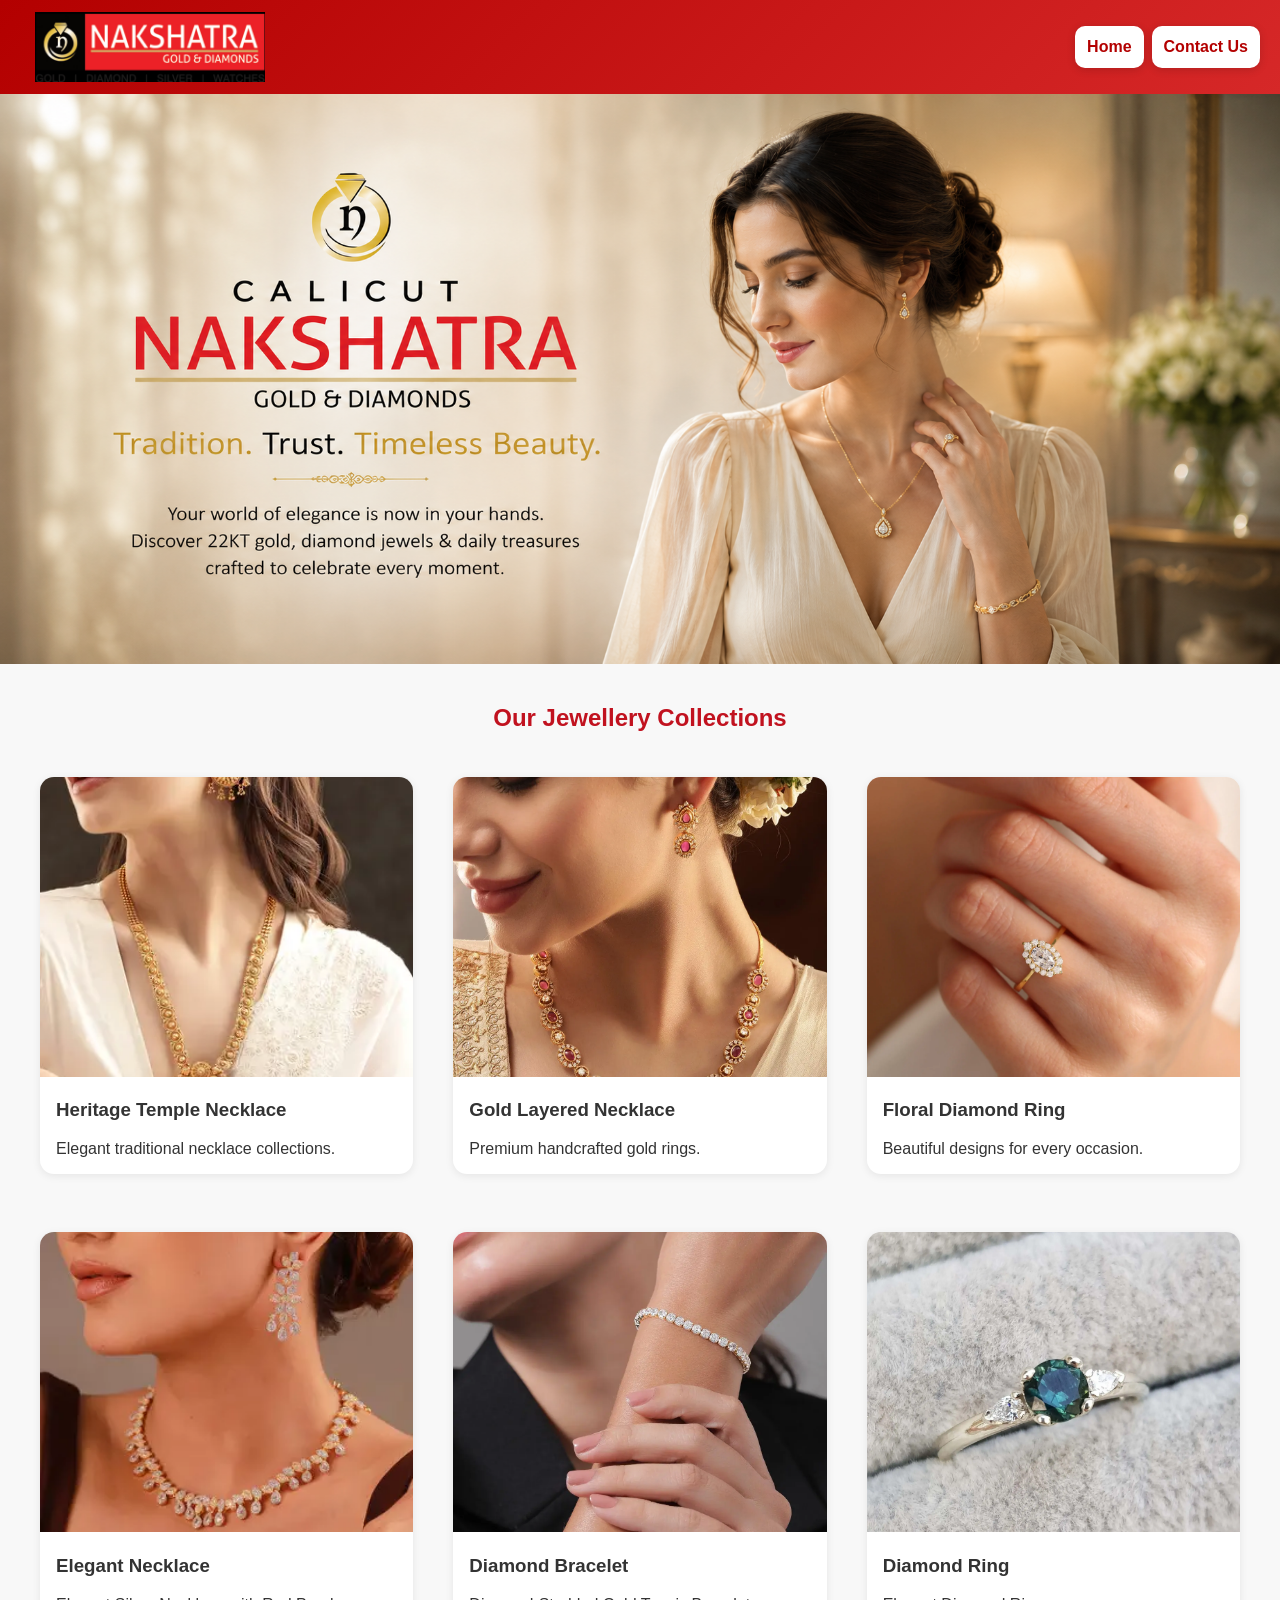
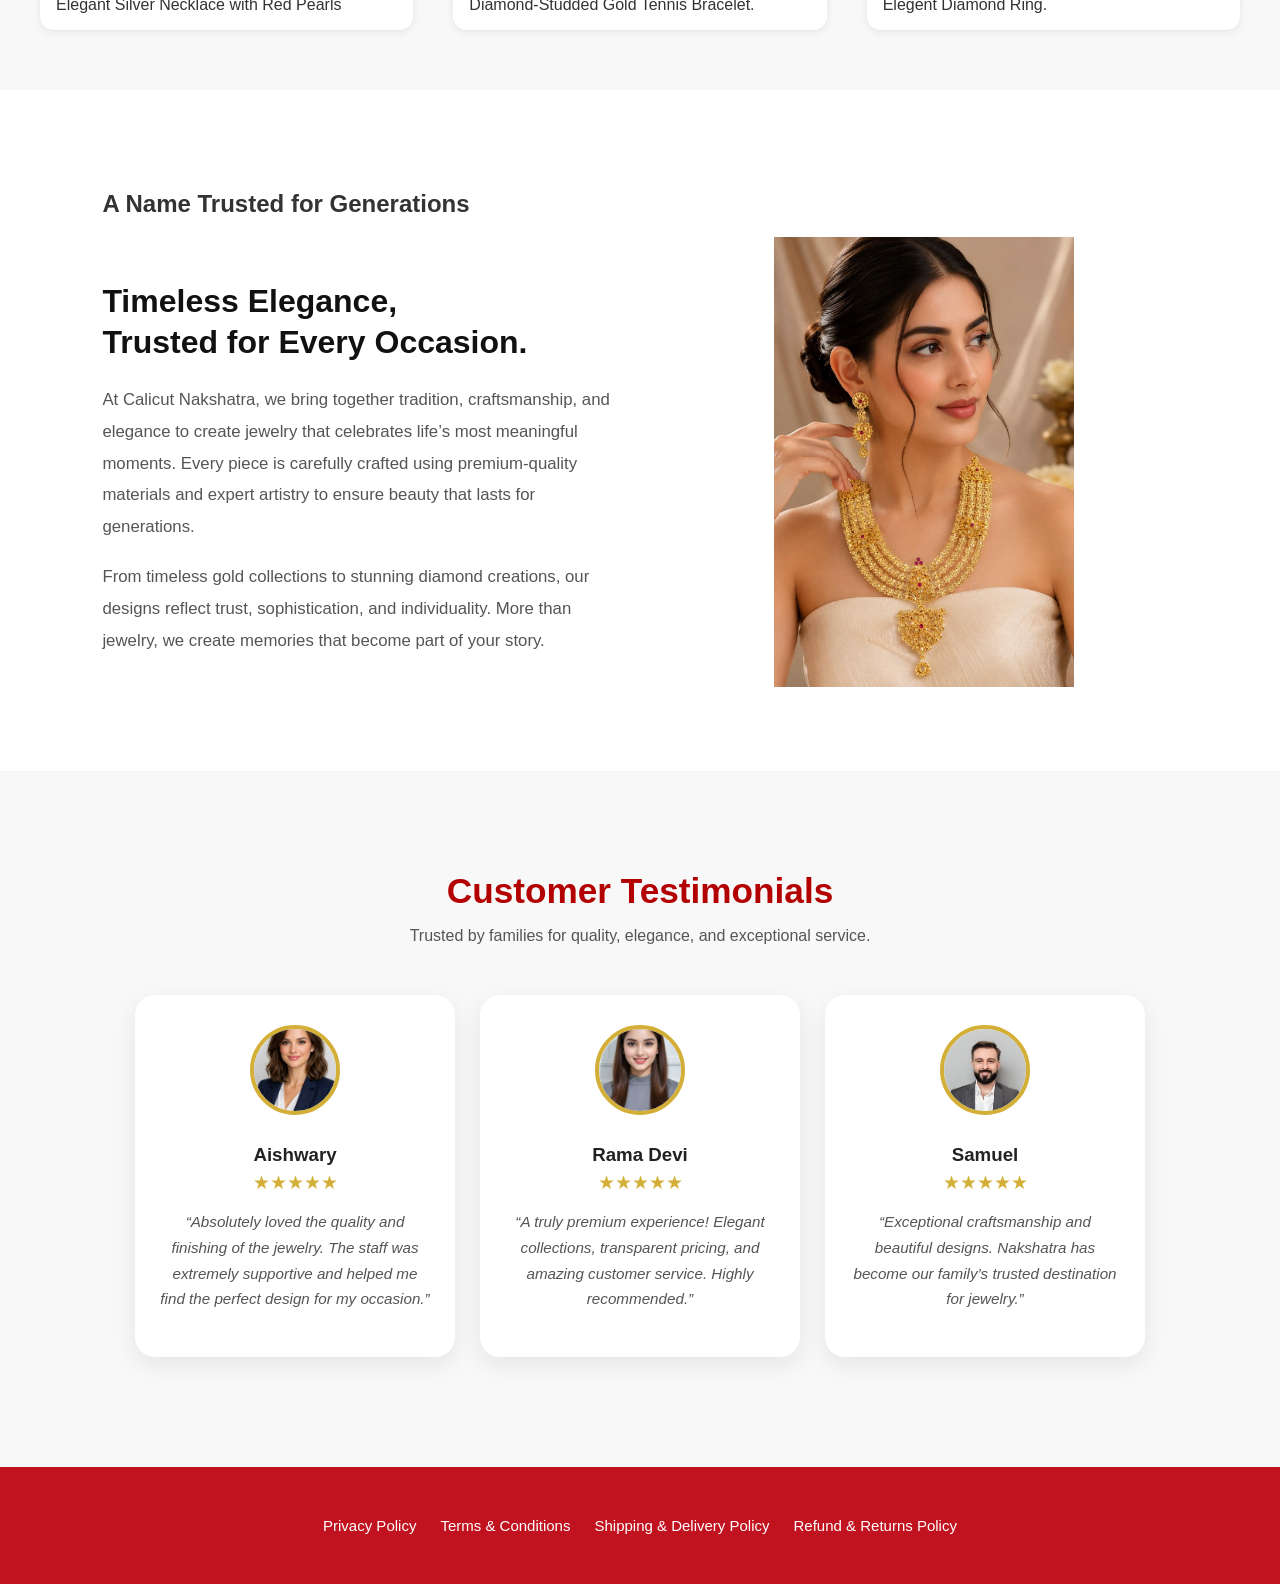
<file: index.html>
<!DOCTYPE html><html><head>
<meta charset="UTF-8"><meta name="viewport" content="width=device-width, initial-scale=1">
<title>Home</title><link rel="stylesheet" href="assets/css/style.css"></head><body>

<div class="container"><div class="top-box">

    <!-- cut from here -->

<div id="header"></div>
</div></div>
<!-- <section class="site-content-box">
<p>
Welcome to Calicut Nakshatra Gold & Diamonds.
We provide trusted jewellery collections and customer-friendly gold savings plans with transparency and support.
</p>
</section> -->

<!-- <section class="site-content-box">

    <h2>Welcome to Calicut Nakshatra Gold & Diamonds</h2>

    <p>
        Trusted jewellery collections, transparent gold savings plans,
        and customer-first service with reliability and care.
    </p>

</section> -->
<!-- 
<section class="site-content-box">

    <img src="assets/images/banner_image_site.png">
</section> -->

<!-- <img src="assets/images/banner_image_site_new.png"> -->
<img src="assets/images/banner_image_site_newest.png" alt="Banner" class="hero-image">

<div class="container"><section class="products">
<h2>Our Jewellery Collections</h2>
<div class="grid">
<div class="card"><img src="assets/images/Collections 1.webp"><h3>Heritage Temple Necklace</h3><p>Elegant traditional necklace collections.</p></div>
<div class="card"><img src="assets/images/Collections 2.webp"><h3>Gold Layered Necklace</h3><p>Premium handcrafted gold rings.</p></div>
<div class="card"><img src="assets/images/Collections 3.webp"><h3>Floral Diamond Ring</h3><p>Beautiful designs for every occasion.</p></div>
<!-- <div class="card"><img src="https://images.unsplash.com/photo-1617038260897-41a1f14a8ca0?w=800"><h3>Gold Necklace</h3><p>Elegant traditional necklace collections.</p></div>
<div class="card"><img src="https://images.unsplash.com/photo-1605100804763-247f67b3557e?w=800"><h3>Gold Ring</h3><p>Premium handcrafted gold rings.</p></div>
<div class="card"><img src="https://images.unsplash.com/photo-1611652022419-a9419f74343d?w=800"><h3>Gold Bangles</h3><p>Beautiful designs for every occasion.</p></div> -->
</div>

<br>
<div class="grid">
<div class="card"><img src="assets/images/Collections 4.webp"><h3>Elegant Necklace</h3><p>Elegant Silver Necklace with Red Pearls</p></div>
<div class="card"><img src="assets/images/Collections 5.webp"><h3>Diamond Bracelet</h3><p>Diamond-Studded Gold Tennis Bracelet.</p></div>
<div class="card"><img src="assets/images/Collections 6.webp"><h3>Diamond Ring</h3><p>Elegent Diamond Ring.</p></div>
</div>


</section></div>

<!-- <div class="container"><section class="products">
<h2>A Name Trusted for Generations</h2>
<h3>With years of trusted excellence in gold, diamond, and premium jewelry, Calicut Nakshatra has been serving customers with unmatched craftsmanship, genuine quality, and exceptional customer care. From timeless collections to personalized service, we are committed to making every purchase memorable and every customer feel valued.</h3>
</section>
</div> -->

<!--  -->
<section class="about-section">
    <h2>
                A Name Trusted for Generations
            </h2>

    <!-- <div class="about-content">
            <h3>
                A Name Trusted for Generations
            </h3>
    
     </div> -->


    <div class="about-container">

        <!-- Left Content -->
        <div class="about-content">
            <h2>
                Timeless Elegance, <br>
                Trusted for Every Occasion.
            </h2>

            <p>
                At Calicut Nakshatra, we bring together tradition,
                craftsmanship, and elegance to create jewelry that
                celebrates life’s most meaningful moments. Every piece
                is carefully crafted using premium-quality materials
                and expert artistry to ensure beauty that lasts for
                generations.
            </p>

            <p>
                From timeless gold collections to stunning diamond
                creations, our designs reflect trust, sophistication,
                and individuality. More than jewelry, we create
                memories that become part of your story.
            </p>
        </div>

        <!-- Right Image -->
        <div class="about-image">
            <img src="assets/images/side_image_3.jpg" alt="Gold Jewelry">
        </div>

    </div>
</section>
<!--  -->

<section class="customer-section">
    <div class="container">
        <h2 class="section-title">Customer Testimonials</h2>
        <p class="section-subtitle">
            Trusted by families for quality, elegance, and exceptional service.
        </p>

        <div class="testimonial-wrapper">

            <div class="testimonial-card">
                <img src="assets/images/customer_image_1.jpg" alt="Customer" class="customer-img">

                <h3>Aishwary</h3>

                <div class="stars">
                    ★★★★★
                </div>

                <p class="quote">
                    “Absolutely loved the quality and finishing of the jewelry.
                    The staff was extremely supportive and helped me find the
                    perfect design for my occasion.”
                </p>
            </div>

            <div class="testimonial-card">
                <img src="assets/images/customer_image_2.jpg" alt="Customer" class="customer-img">

                <h3>Rama Devi</h3>

                <div class="stars">
                    ★★★★★
                </div>

                <p class="quote">
                    “A truly premium experience! Elegant collections, transparent
                    pricing, and amazing customer service. Highly recommended.”
                </p>
            </div>

            <div class="testimonial-card">
                <img src="assets/images/customer_image_3.jpg" alt="Customer" class="customer-img">

                <h3>Samuel</h3>

                <div class="stars">
                    ★★★★★
                </div>

                <p class="quote">
                    “Exceptional craftsmanship and beautiful designs. Nakshatra
                    has become our family’s trusted destination for jewelry.”
                </p>
            </div>

        </div>
    </div>
</section>


<footer><div class="container"><div class="footer-links">
<a href="privacy-policy.html">Privacy Policy</a>
<a href="terms-and-conditions.html">Terms & Conditions</a>
<a href="shipping-policy.html">Shipping & Delivery Policy</a>
<a href="refund-policy.html">Refund & Returns Policy</a>
</div></div></footer>

<script>
fetch('components/header.html')
.then(response => response.text())
.then(data => {
    document.getElementById('header').innerHTML = data;
});
</script>

</body></html>
</file>
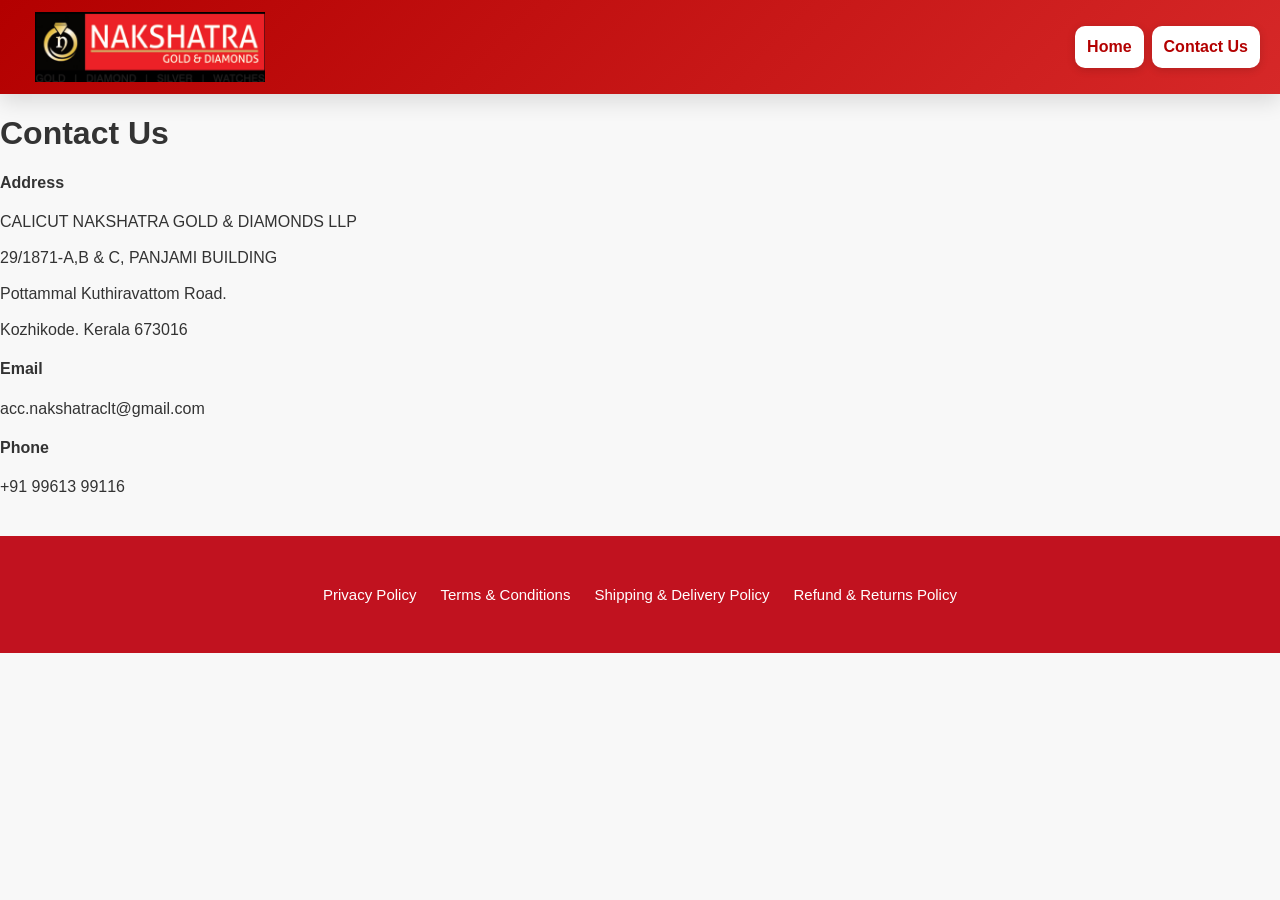
<file: contact.html>
<!DOCTYPE html><html><head>
<meta charset="UTF-8"><meta name="viewport" content="width=device-width, initial-scale=1">
<title>Contact Us</title><link rel="stylesheet" href="assets/css/style.css"></head><body>


<!--     
<div class="container"><div class="top-box">
<div class="header-row">
<div class="logo"><img src="assets/images/logo.png" alt="Company Banner"></div>
<a href="contact.html" class="contact-btn">Contact Us</a>
</div>
<div class="about">
<h1>About Us</h1>
<p>Welcome to our jewellery and gold scheme platform. We provide trusted services, quality jewellery collections, and customer-friendly gold saving plans. Replace this text later.</p>
</div>
</div></div> -->

<div class="container">
        <div class="top-box">
            <div id="header"></div>
        </div>
    </div>

<div class="container"><div class="content"><h1>Contact Us</h1>
    <h4>Address</h4>
    
    <!-- <h5> -->
        CALICUT NAKSHATRA GOLD & DIAMONDS LLP <br>
        <br>

29/1871-A,B & C, PANJAMI BUILDING
<br><br>
Pottammal Kuthiravattom Road. <br><br>
Kozhikode. Kerala 673016
<!-- </h5> -->

    <h4>Email</h4>
    acc.nakshatraclt@gmail.com

    <h4>Phone</h4>
    +91 99613 99116

</div></div>

<footer><div class="container"><div class="footer-links">
<a href="privacy-policy.html">Privacy Policy</a>
<a href="terms-and-conditions.html">Terms & Conditions</a>
<a href="shipping-policy.html">Shipping & Delivery Policy</a>
<a href="refund-policy.html">Refund & Returns Policy</a>
</div></div></footer>


 <script>
        fetch('components/header.html')
        .then(response => response.text())
        .then(data => {
            document.getElementById('header').innerHTML = data;
        });
    </script>

</body></html>
</file>
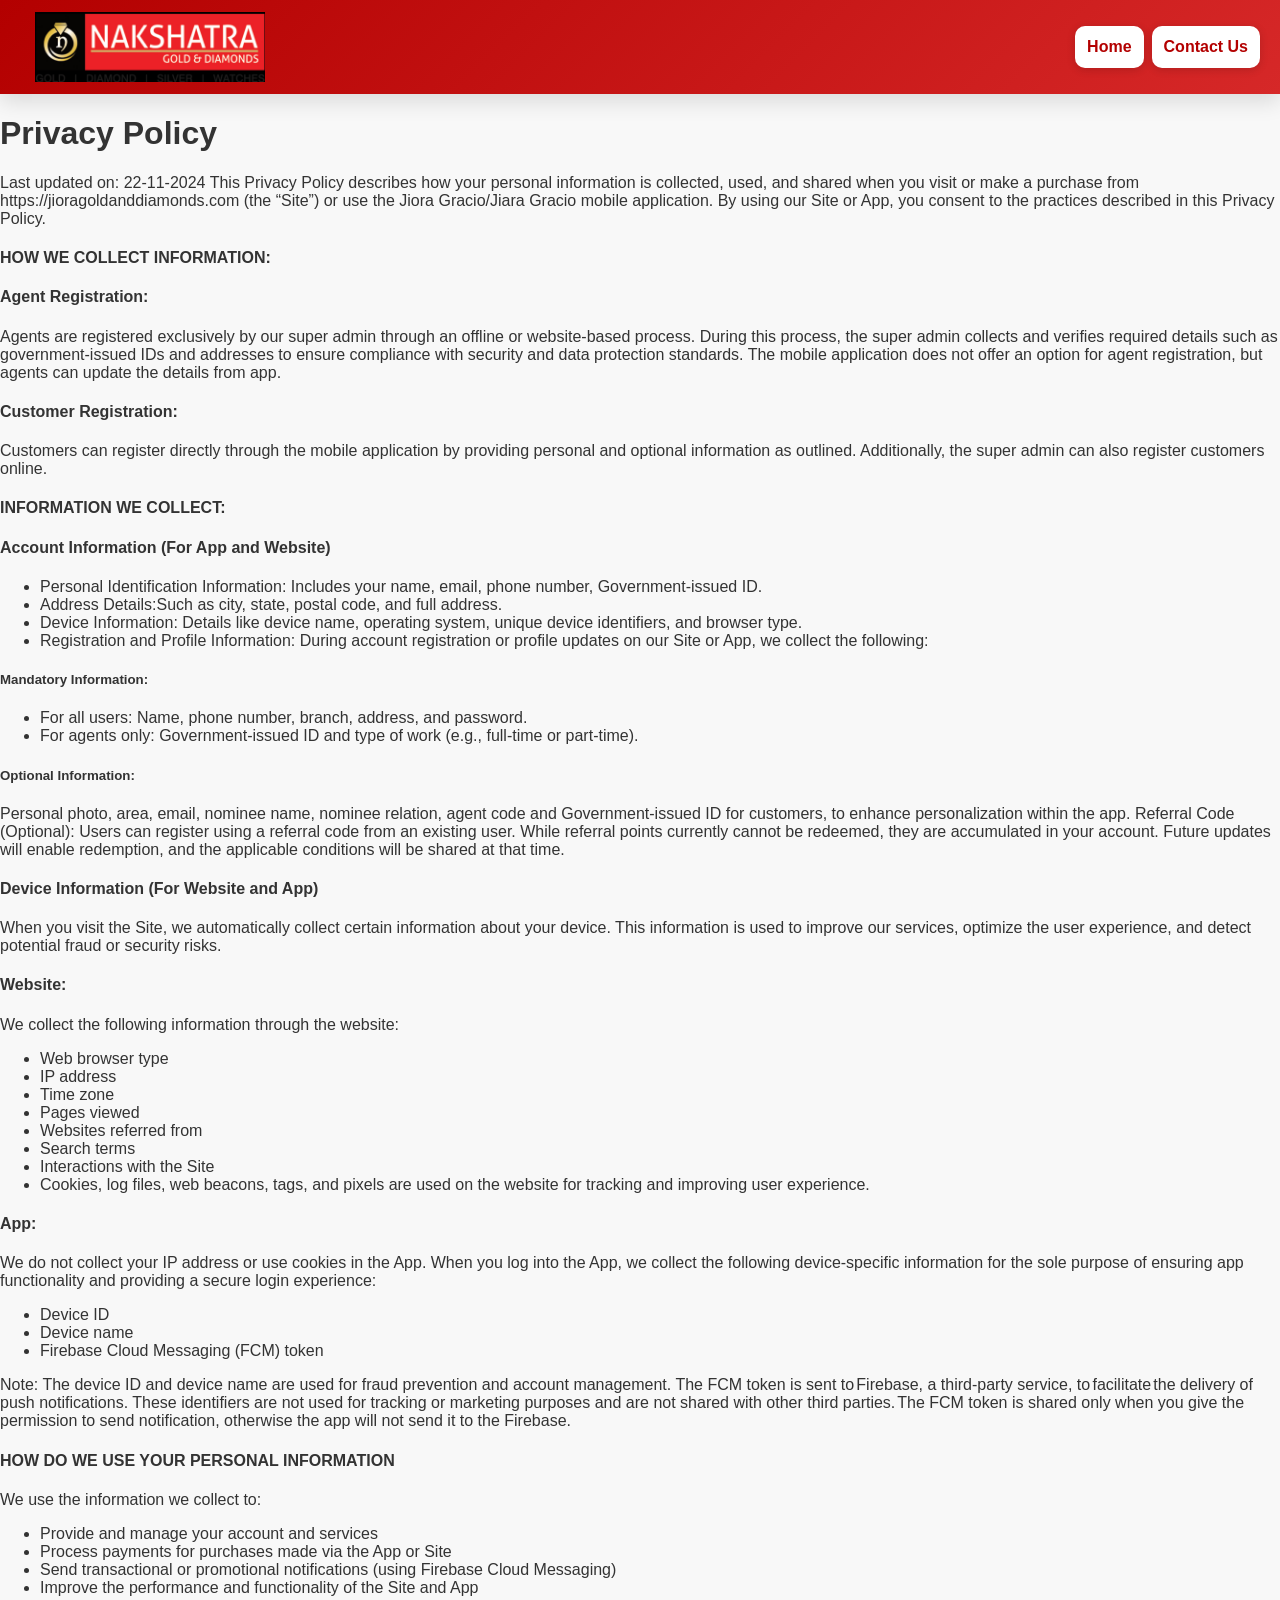
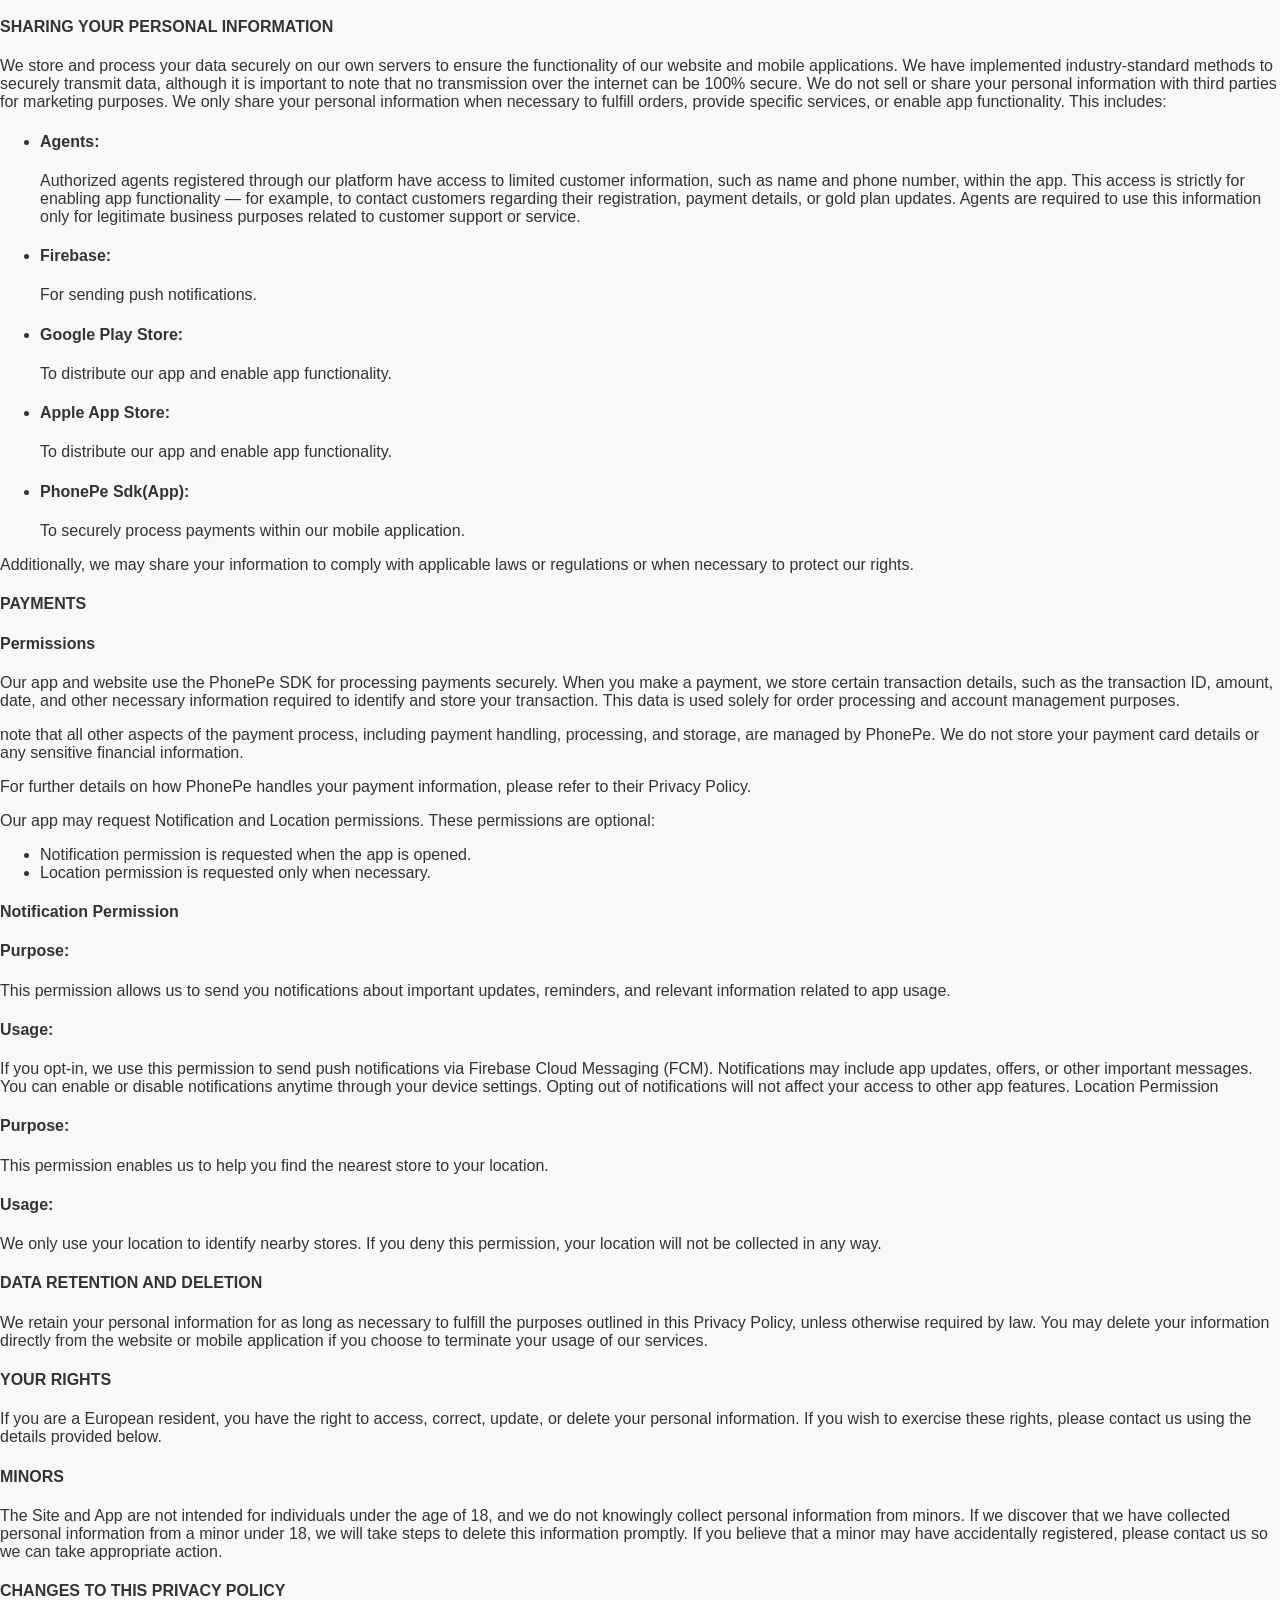
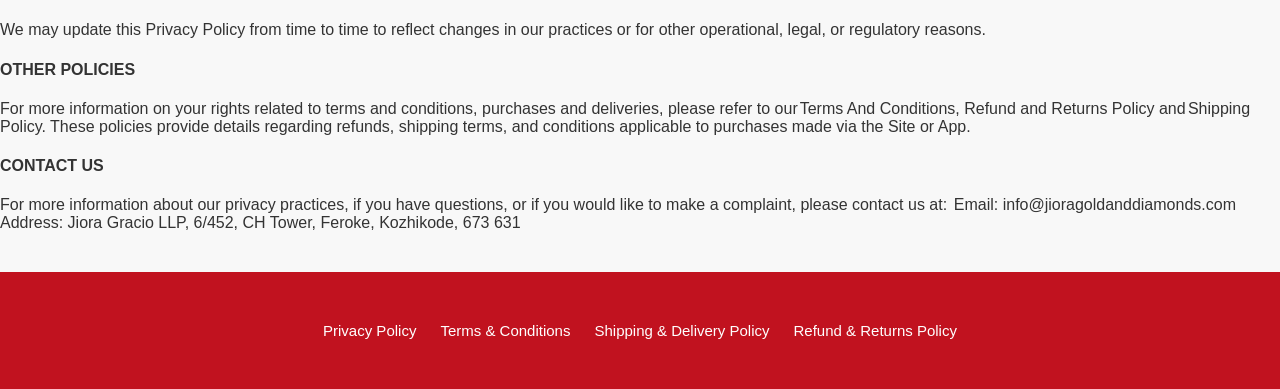
<file: privacy-policy.html>
<!DOCTYPE html>
<html>

<head>
    <meta charset="UTF-8">
    <meta name="viewport" content="width=device-width, initial-scale=1">

    <title>Privacy Policy</title>

    <link rel="stylesheet" href="assets/css/style.css">
</head>

<body>

    <div class="container">
        <div class="top-box">
            <div id="header"></div>
        </div>
    </div>

    <div class="container">
        <div class="content">
            <h1>Privacy Policy</h1>
Last updated on: 22-11-2024 

 This Privacy Policy describes how your personal information is collected, used, and shared when you visit or make a purchase from https://jioragoldanddiamonds.com (the “Site”) or use the Jiora Gracio/Jiara Gracio mobile application. By using our Site or App, you consent to the practices described in this Privacy Policy.  

 

<h4>HOW WE COLLECT  INFORMATION:  </h4> 

<h4>Agent Registration: </h4>
Agents are registered exclusively by our super admin through an offline or website-based process. During this process, the super admin collects and verifies required details such as government-issued IDs and addresses to ensure compliance with security and data protection standards. The mobile application does not offer an option for agent registration, but agents can update the details from app. 

<h4>Customer Registration:</h4>  

Customers can register directly through the mobile application by providing personal and optional information as outlined. Additionally, the super admin can also register customers online. 

 

<h4>INFORMATION WE COLLECT: </h4>

<h4>Account Information (For App and Website) </h4>



<ul>
    <li>Personal Identification Information: Includes your name, email, phone number, Government-issued ID.</li>
    <li>Address Details:Such as city, state, postal code, and full address.</li>
    <li>Device Information:
        Details like device name, operating system, unique device identifiers, and browser type. </li>
    <li>Registration and Profile Information:
        During account registration or profile updates on our Site or App, we collect the following: 
</li>
</ul>


 
<h5>Mandatory Information: </h5>

<ul>
<li>For all users: Name, phone number, branch, address, and password. </li>
<li>For agents only:  Government-issued ID and type of work (e.g., full-time or part-time). </li>

</ul>


<h5>Optional Information: </h5>
 Personal photo, area, email, nominee name, nominee relation, agent code and Government-issued ID for customers, to enhance personalization within the app.

Referral Code (Optional): Users can register using a referral code from an existing user. While referral points currently cannot be redeemed, they are accumulated in your account. Future updates will enable redemption, and the applicable conditions will be shared at that time. 

 

<h4>Device Information (For Website and App)  </h4>

When you visit the Site, we automatically collect certain information about your device. This information is used to improve our services, optimize the user experience, and detect potential fraud or security risks.  

<h4>Website:</h4> We collect the following information through the website:  
<ul>
<li>Web browser type  </li>
<li>IP address  </li>
<li>Time zone  </li>
<li>Pages viewed  </li>
<li>Websites referred from  </li>
<li>Search terms  </li>
<li>Interactions with the Site  </li>
<li>Cookies, log files, web beacons, tags, and pixels are used on the website for tracking and improving user experience.  </li>
</ul>

<h4>App:</h4> We do not collect your IP address or use cookies in the App. 

When you log into the App, we collect the following device-specific information for the sole purpose of ensuring app functionality and providing a secure login experience:  

<ul>
    <li>Device ID  </li>
    <li>Device name  </li>
    <li>Firebase Cloud Messaging (FCM) token  </li>
</ul>



Note: The device ID and device name are used for fraud prevention and account management. The FCM token is sent to Firebase, a third-party service, to facilitate the delivery of push notifications. These identifiers are not used for tracking or marketing purposes and are not shared with other third parties. The FCM token is shared only when you give the permission to send notification, otherwise the app will not send it to the Firebase. 

<h4>HOW DO WE USE YOUR PERSONAL INFORMATION </h4>

We use the information we collect to:  
<ul>
    <li>Provide and manage your account and services  </li>
    <li>Process payments for purchases made via the App or Site  </li>
    <li>Send transactional or promotional notifications (using Firebase Cloud Messaging)  </li>
    <li>Improve the performance and functionality of the Site and App  </li>
</ul>

<h4>SHARING YOUR PERSONAL INFORMATION </h4>

 We store and process your data securely on our own servers to ensure the functionality of our website and mobile applications. We have implemented industry-standard methods to securely transmit data, although it is important to note that no transmission over the internet can be 100% secure. 

We do not sell or share your personal information with third parties for marketing purposes. We only share your personal information when necessary to fulfill orders, provide specific services, or enable app functionality. This includes: 

<ul>
<li><h4>Agents: </h4>Authorized agents registered through our platform have access to limited customer information, such as name and phone number, within the app. This access is strictly for enabling app functionality — for example, to contact customers regarding their registration, payment details, or gold plan updates. Agents are required to use this information only for legitimate business purposes related to customer support or service.</li>
<li><h4>Firebase:</h4>For sending push notifications. </li>
<li><h4>Google Play Store:</h4>To distribute our app and enable app functionality. </li>
<li><h4>Apple App Store:</h4>To distribute our app and enable app functionality. </li>
<li><h4>PhonePe Sdk(App):</h4>To securely process payments within our mobile application. </li>
</ul>
Additionally, we may share your information to comply with applicable laws or regulations or when necessary to protect our rights. 

  <h4>PAYMENTS </h4>

<h4>Permissions  </h4>

 

<p>Our app and website use the PhonePe SDK for processing payments securely. When you make a payment, we store certain transaction details, such as the transaction ID, amount, date, and other necessary information required to identify and store your transaction. This data is used solely for order processing and account management purposes.  

</p>

<p>note that all other aspects of the payment process, including payment handling, processing, and storage, are managed by PhonePe. We do not store your payment card details or any sensitive financial information.  

</p> 

<p>For further details on how PhonePe handles your payment information, please refer to their Privacy Policy.  

</p>



 Our app may request Notification and Location permissions. These permissions are optional: 

<ul>
<li>Notification permission is requested when the app is opened. </li>
<li>Location permission is requested only when necessary. </li>
</ul>

<h4>Notification Permission </h4>

<h4>Purpose:</h4>
 
This permission allows us to send you notifications about important updates, reminders, and relevant information related to app usage. 

<h4>Usage: </h4>


If you opt-in, we use this permission to send push notifications via Firebase Cloud Messaging (FCM). 
Notifications may include app updates, offers, or other important messages. 
You can enable or disable notifications anytime through your device settings. 
Opting out of notifications will not affect your access to other app features. 
Location Permission 

<h4>Purpose: </h4>
This permission enables us to help you find the nearest store to your location. 

<h4>Usage: </h4>

We only use your location to identify nearby stores. 
If you deny this permission, your location will not be collected in any way.  

<h4>DATA RETENTION AND DELETION  </h4>
We retain your personal information for as long as necessary to fulfill the purposes outlined in this Privacy Policy, unless otherwise required by law. You may delete your information directly from the website or mobile application if you choose to terminate your usage of our services.  

<h4>YOUR RIGHTS  </h4>
If you are a European resident, you have the right to access, correct, update, or delete your personal information. If you wish to exercise these rights, please contact us using the details provided below.  

<h4>MINORS  </h4>
The Site and App are not intended for individuals under the age of 18, and we do not knowingly collect personal information from minors. If we discover that we have collected personal information from a minor under 18, we will take steps to delete this information promptly. If you believe that a minor may have accidentally registered, please contact us so we can take appropriate action.  

<h4>CHANGES TO THIS PRIVACY POLICY  </h4>
We may update this Privacy Policy from time to time to reflect changes in our practices or for other operational, legal, or regulatory reasons.  

<h4>OTHER POLICIES</h4>
For more information on your rights related to terms and conditions, purchases and deliveries, please refer to our Terms And Conditions, Refund and Returns Policy  and Shipping Policy. These policies provide details regarding refunds, shipping terms, and conditions applicable to purchases made via the Site or App. 

<h4>CONTACT US  </h4>
For more information about our privacy practices, if you have questions, or if you would like to make a complaint, please contact us at:  

Email: info@jioragoldanddiamonds.com  

Address: Jiora Gracio LLP, 6/452, CH Tower, Feroke, Kozhikode, 673 631 

            <!-- <p>Replace this content with your privacy policy details.</p> -->
        </div>
    </div>

    <footer>
        <div class="container">
            <div class="footer-links">
                <a href="privacy-policy.html">Privacy Policy</a>
                <a href="terms-and-conditions.html">Terms & Conditions</a>
                <a href="shipping-policy.html">
                    Shipping & Delivery Policy
                </a>
                <a href="refund-policy.html">
                    Refund & Returns Policy
                </a>
            </div>
        </div>
    </footer>

    <script>
        fetch('components/header.html')
        .then(response => response.text())
        .then(data => {
            document.getElementById('header').innerHTML = data;
        });
    </script>

</body>
</html>

<!-- <!DOCTYPE html><html>
    <head>
<meta charset="UTF-8"><meta name="viewport" content="width=device-width, initial-scale=1">
<title>Privacy Policy</title><link rel="stylesheet" href="assets/css/style.css"></head>
<body>

<div class="container"><div class="top-box">


<div id="header"></div>
</div></div>

<div class="container"><div class="content"><h1>Privacy Policy</h1><p>Replace this content with your privacy policy details.</p></div></div>

<footer><div class="container"><div class="footer-links">
<a href="privacy-policy.html">Privacy Policy</a>
<a href="terms-and-conditions.html">Terms & Conditions</a>
<a href="shipping-policy.html">Shipping & Delivery Policy</a>
<a href="refund-policy.html">Refund & Returns Policy</a>
</div></div></footer>


</body></html> -->
</file>
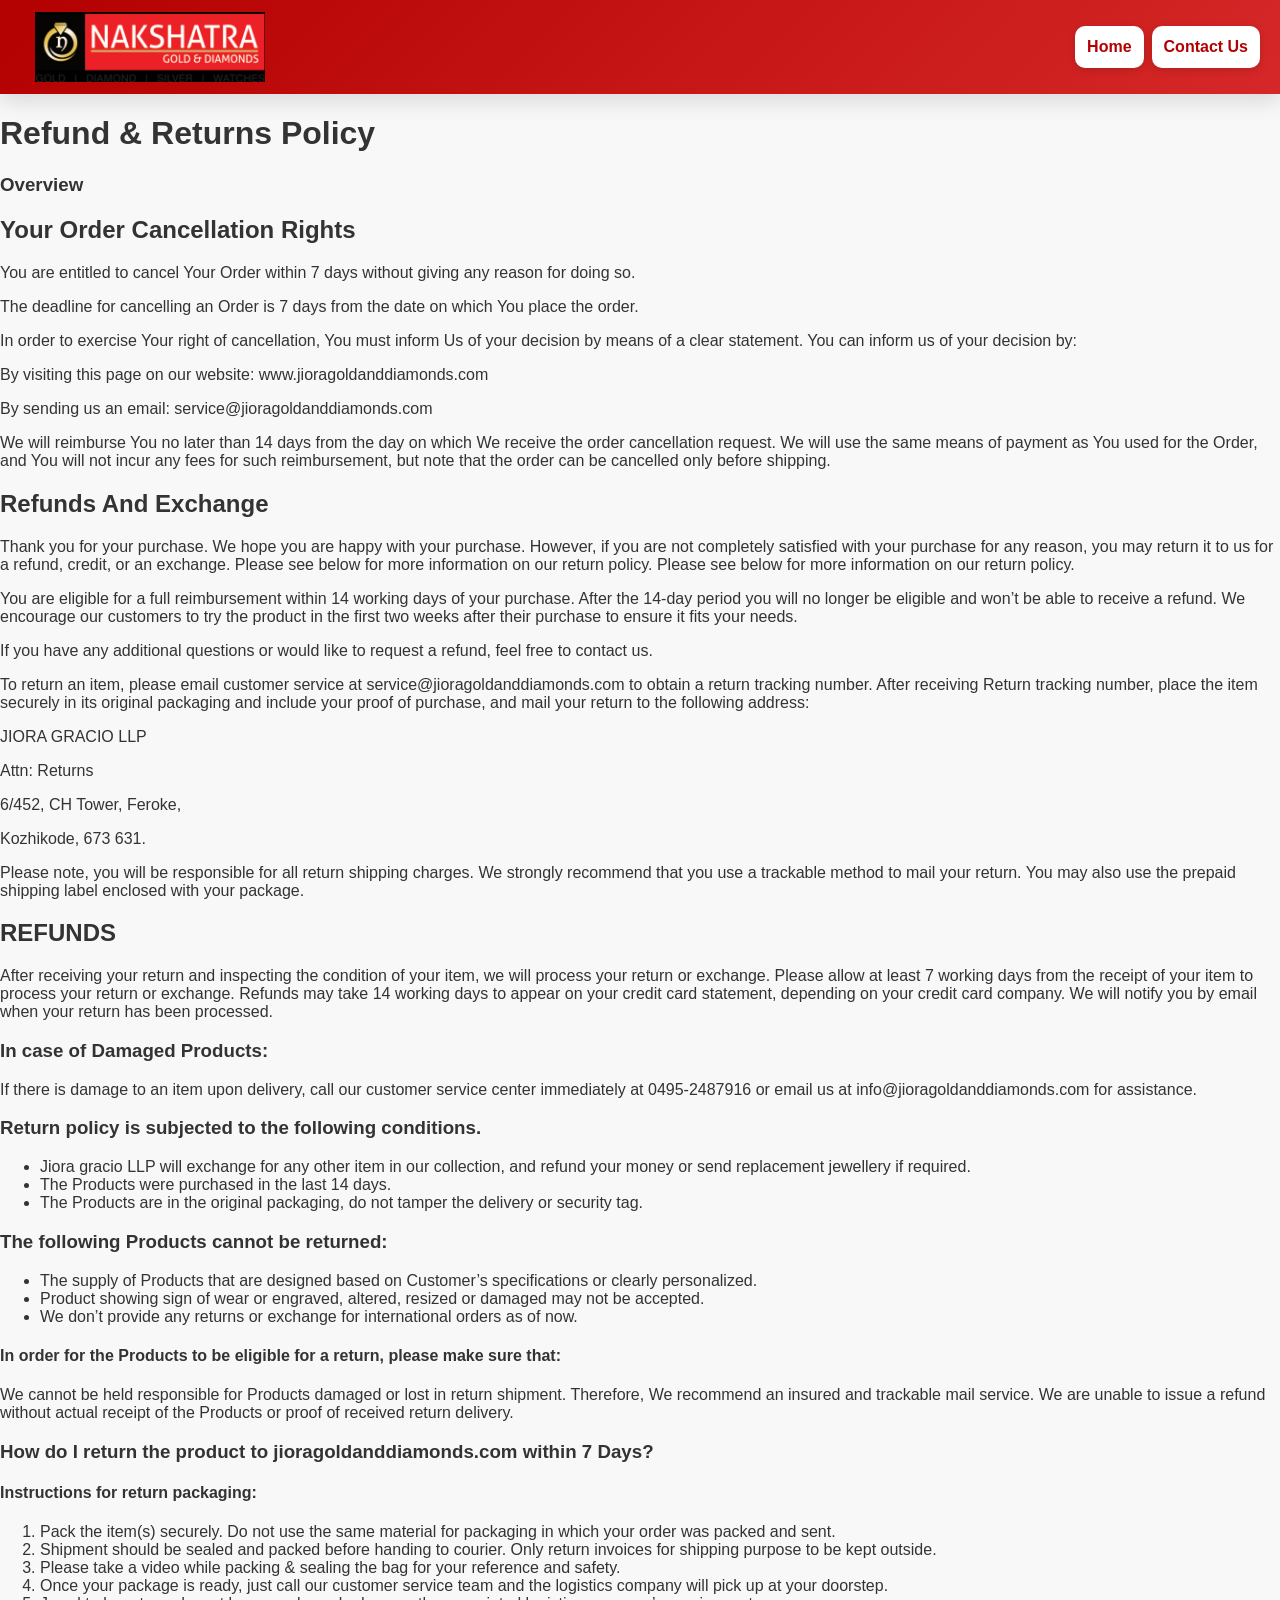
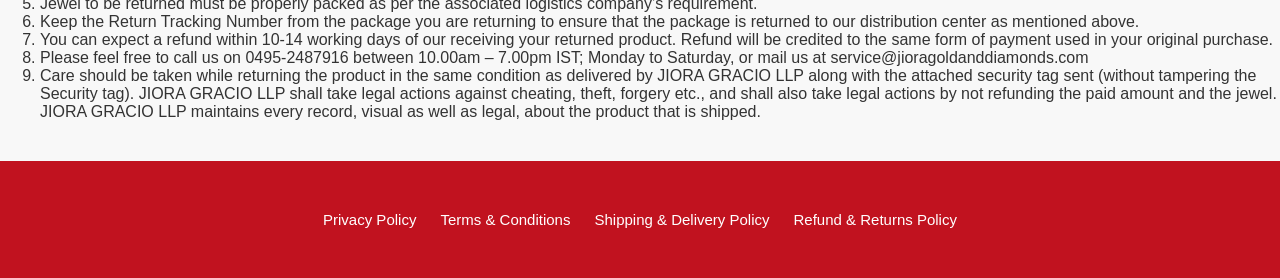
<file: refund-policy.html>
<!DOCTYPE html><html><head>
<meta charset="UTF-8"><meta name="viewport" content="width=device-width, initial-scale=1">
<title>Refund & Returns Policy</title><link rel="stylesheet" href="assets/css/style.css"></head><body>

<!-- <div class="container"><div class="top-box">
<div class="header-row">
<div class="logo"><img src="assets/images/logo.png" alt="Company Banner"></div>
<a href="contact.html" class="contact-btn">Contact Us</a>
</div>
<div class="about">
<h1>About Us</h1>
<p>Welcome to our jewellery and gold scheme platform. We provide trusted services, quality jewellery collections, and customer-friendly gold saving plans. Replace this text later.</p>
</div>
</div></div> -->

<div class="container">
        <div class="top-box">
            <div id="header"></div>
        </div>
    </div>

<div class="container"><div class="content"><h1>Refund & Returns Policy</h1>

    <h3>Overview</h3>
    
    <h2>Your Order Cancellation Rights</h2>
    <!-- <br> -->

      <p>You are entitled to cancel Your Order within 7 days without giving any reason for doing so.</p> 
      <p>The deadline for cancelling an Order is 7 days from the date on which You place the order.</p>      
      <p>In order to exercise Your right of cancellation, You must inform Us of your decision by means of a clear statement. You can inform us of your decision by:</p>
      <p>By visiting this page on our website: www.jioragoldanddiamonds.com</p>
      <p>By sending us an email: service@jioragoldanddiamonds.com</p>
      <p>We will reimburse You no later than 14 days from the day on which We receive the order cancellation request. We will use the same means of payment as You used for the Order, and You will not incur any fees for such reimbursement, but note that the order can be cancelled only before shipping.</p>
      
      <h2>Refunds And Exchange</h2>

      <p>Thank you for your purchase. We hope you are happy with your purchase. However, if you are not completely satisfied with your purchase for any reason, you may return it to us for a refund, credit, or an exchange. Please see below for more information on our return policy. Please see below for more information on our return policy.</p>
      <p>You are eligible for a full reimbursement within 14 working days of your purchase. After the 14-day period you will no longer be eligible and won’t be able to receive a refund. We encourage our customers to try the product in the first two weeks after their purchase to ensure it fits your needs.</p>
      <p>If you have any additional questions or would like to request a refund, feel free to contact us.</p>
      <p>To return an item, please email customer service at service@jioragoldanddiamonds.com to obtain a return tracking number. After receiving Return tracking number, place the item securely in its original packaging and include your proof of purchase, and mail your return to the following address:</p>
      
      <p>JIORA GRACIO LLP</p>
      <p>Attn: Returns</p>
      <p>6/452, CH Tower, Feroke,</p>
      <p>Kozhikode, 673 631.</p>
      <p>Please note, you will be responsible for all return shipping charges. We strongly recommend that you use a trackable method to mail your return. You may also use the prepaid shipping label enclosed with your package.</p>
      
      <h2>REFUNDS</h2>
      
      <p>After receiving your return and inspecting the condition of your item, we will process your return or exchange. Please allow at least 7 working days from the receipt of your item to process your return or exchange. Refunds may take 14 working days to appear on your credit card statement, depending on your credit card company. We will notify you by email when your return has been processed.</p>
      
      <h3> In case of Damaged Products:</h3>
      <p>If there is damage to an item upon delivery, call our customer service center immediately at 0495-2487916 or email us at info@jioragoldanddiamonds.com for assistance.</p>

       <h3>Return policy is subjected to the following conditions.</h3>

       <ul>
        <li>Jiora gracio LLP will exchange for any other item in our collection, and refund your money or send replacement jewellery if required.</li>
        <li>The Products were purchased in the last 14 days.</li>
        <li>The Products are in the original packaging, do not tamper the delivery or security tag.</li>
       </ul>

       <h3>The following Products cannot be returned:</h3>
          <ul>
            <li>The supply of Products that are designed based on Customer’s specifications or clearly personalized.</li>

        <li>Product showing sign of wear or engraved, altered, resized or damaged may not be accepted.</li>
        <li>We don’t provide any returns or exchange for international orders as of now.</li>
    
          </ul>

          <h4>In order for the Products to be eligible for a return, please make sure that:</h4>
           <p>We cannot be held responsible for Products damaged or lost in return shipment. Therefore, We recommend an insured and trackable mail service. We are unable to issue a refund without actual receipt of the Products or proof of received return delivery.</p>  

           <h3>How do I return the product to jioragoldanddiamonds.com within 7 Days?</h3>
            <h4>Instructions for return packaging:</h4>
           <ol>
            <li>Pack the item(s) securely. Do not use the same material for packaging in which your order was packed and sent.</li>
            <li>Shipment should be sealed and packed before handing to courier. Only return invoices for shipping purpose to be kept outside.</li>
            <li>Please take a video while packing & sealing the bag for your reference and safety.</li>
            <li>Once your package is ready, just call our customer service team and the logistics company will pick up at your doorstep.</li>
            <li>Jewel to be returned must be properly packed as per the associated logistics company’s requirement.</li>
            <li>Keep the Return Tracking Number from the package you are returning to ensure that the package is returned to our distribution center as mentioned above.</li>
            <li>You can expect a refund within 10-14 working days of our receiving your returned product. Refund will be credited to the same form of payment used in your original purchase.</li>
            <li>Please feel free to call us on  0495-2487916 between 10.00am – 7.00pm IST; Monday to Saturday, or mail us at service@jioragoldanddiamonds.com</li>
            <li>Care should be taken while returning the product in the same condition as delivered by JIORA GRACIO LLP along with the attached security tag sent (without tampering the Security tag). JIORA GRACIO LLP shall take legal actions against cheating, theft, forgery etc., and shall also take legal actions by not refunding the paid amount and the jewel. JIORA GRACIO LLP maintains every record, visual as well as legal, about the product that is shipped. </li>
           </ol>
</div></div>

<footer><div class="container"><div class="footer-links">
<a href="privacy-policy.html">Privacy Policy</a>
<a href="terms-and-conditions.html">Terms & Conditions</a>
<a href="shipping-policy.html">Shipping & Delivery Policy</a>
<a href="refund-policy.html">Refund & Returns Policy</a>
</div></div></footer>

 <script>
        fetch('components/header.html')
        .then(response => response.text())
        .then(data => {
            document.getElementById('header').innerHTML = data;
        });
    </script>

</body></html>
</file>
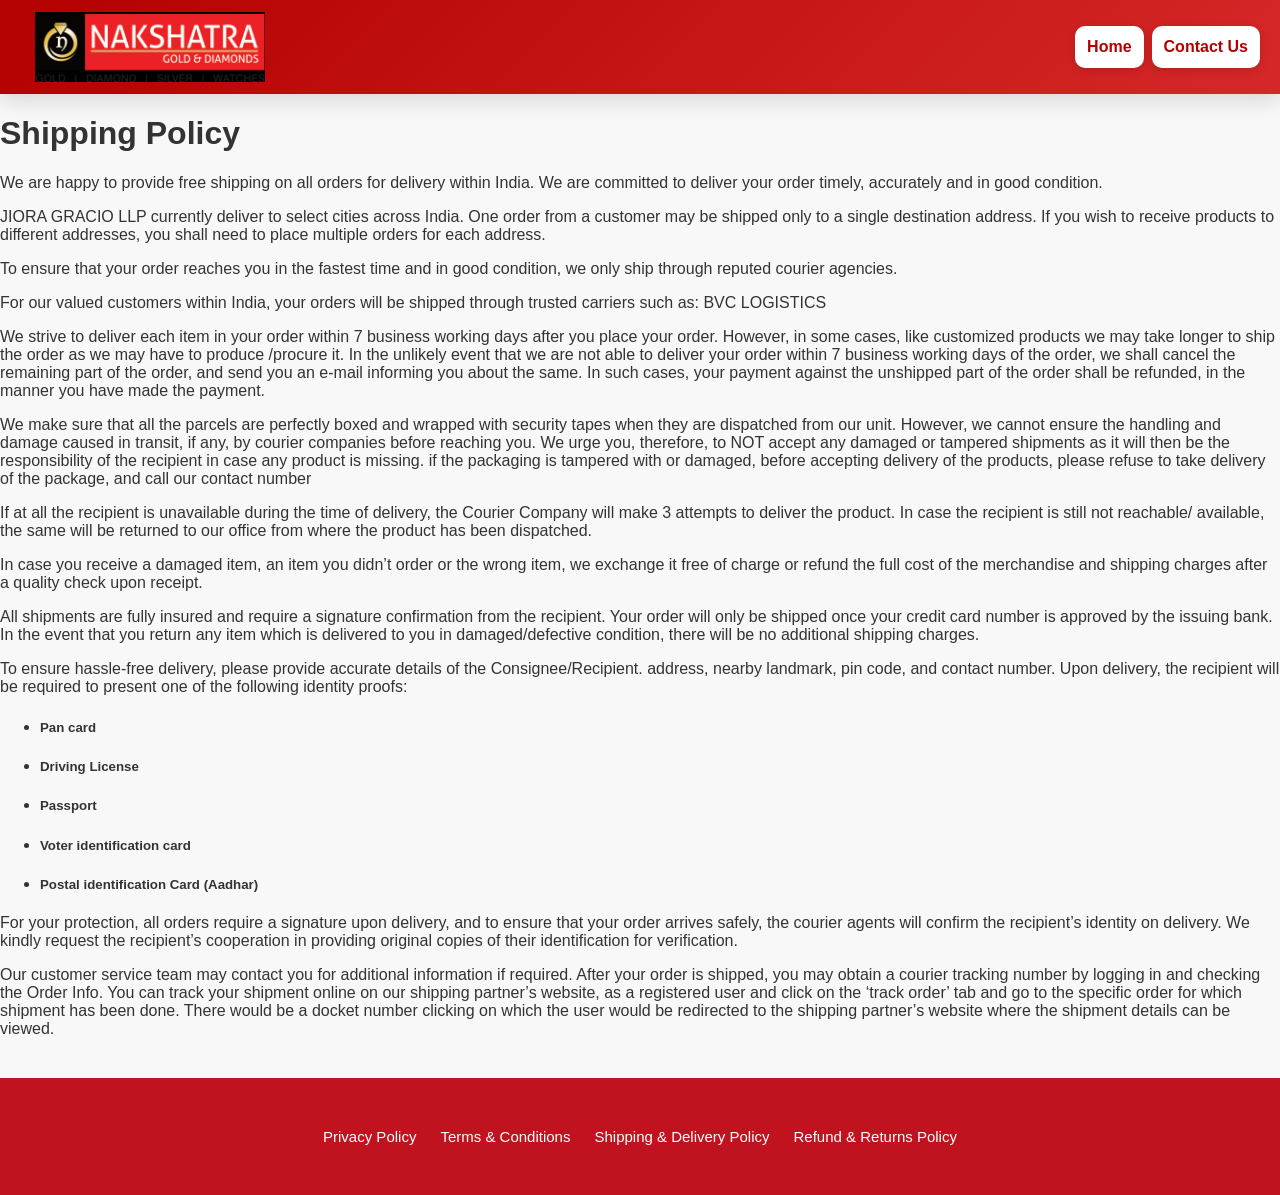
<file: shipping-policy.html>
<!DOCTYPE html><html><head>
<meta charset="UTF-8"><meta name="viewport" content="width=device-width, initial-scale=1">
<title>Shipping Policy</title><link rel="stylesheet" href="assets/css/style.css"></head><body>

<!-- <div class="container"><div class="top-box">
<div class="header-row">
<div class="logo"><img src="assets/images/logo.png" alt="Company Banner"></div>
<a href="contact.html" class="contact-btn">Contact Us</a>
</div>
<div class="about">
<h1>About Us</h1>
<p>Welcome to our jewellery and gold scheme platform. We provide trusted services, quality jewellery collections, and customer-friendly gold saving plans. Replace this text later.</p>
</div>
</div></div> -->

<div class="container">
        <div class="top-box">
            <div id="header"></div>
        </div>
    </div>

<div class="container"><div class="content"><h1>Shipping Policy</h1>
    
    <p>We are happy to provide free shipping on all orders for delivery within India. We are committed to deliver your order timely, accurately and in good condition.</p>
    <p>JIORA GRACIO LLP currently deliver to select cities across India. One order from a customer may be shipped only to a single destination address. If you wish to receive products to different addresses, you shall need to place multiple orders for each address.</p>
    <p>To ensure that your order reaches you in the fastest time and in good condition, we only ship through reputed courier agencies.</p>
    <p>For our valued customers within India, your orders will be shipped through trusted carriers such as: BVC LOGISTICS</p>

    
    <p>We strive to deliver each item in your order within 7 business working days after you place your order. However, in some cases, like customized products we may take longer to ship the order as we may have to produce /procure it. In the unlikely event that we are not able to deliver your order within 7 business working days of the order, we shall cancel the remaining part of the order, and send you an e-mail informing you about the same. In such cases, your payment against the unshipped part of the order shall be refunded, in the manner you have made the payment.</p>

    <p>We make sure that all the parcels are perfectly boxed and wrapped with security tapes when they are dispatched from our unit. However, we cannot ensure the handling and damage caused in transit, if any, by courier companies before reaching you. We urge you, therefore, to NOT accept any damaged or tampered shipments as it will then be the responsibility of the recipient in case any product is missing. if the packaging is tampered with or damaged, before accepting delivery of the products, please refuse to take delivery of the package, and call our contact number</p>
    
    <p>If at all the recipient is unavailable during the time of delivery, the Courier Company will make 3 attempts to deliver the product. In case the recipient is still not reachable/ available, the same will be returned to our office from where the product has been dispatched.</p>
    <p>In case you receive a damaged item, an item you didn’t order or the wrong item, we exchange it free of charge or refund the full cost of the merchandise and shipping charges after a quality check upon receipt.</p>
    
    <p>All shipments are fully insured and require a signature confirmation from the recipient. Your order will only be shipped once your credit card number is approved by the issuing bank. In the event that you return any item which is delivered to you in damaged/defective condition, there will be no additional shipping charges.</p>
    
    <p>To ensure hassle-free delivery, please provide accurate details of the Consignee/Recipient. address, nearby landmark, pin code, and contact number. Upon delivery, the recipient will be required to present one of the following identity proofs:</p>
   
    <ul>
        <li><h5>Pan card</h5></li>
        <li><h5>Driving License</h5></li>
        <li><h5>Passport</h5></li>
        <li><h5>Voter identification card</h5></li>
        <li><h5>Postal identification Card (Aadhar)</h5></li>
    </ul>

    <p>For your protection, all orders require a signature upon delivery, and to ensure that your order arrives safely, the courier agents will confirm the recipient’s identity on delivery. We kindly request the recipient’s cooperation in providing original copies of their identification for verification.</p>
    <p>Our customer service team may contact you for additional information if required. After your order is shipped, you may obtain a courier tracking number by logging in and checking the Order Info. You can track your shipment online on our shipping partner’s website, as a registered user and click on the ‘track order’ tab and go to the specific order for which shipment has been done. There would be a docket number clicking on which the user would be redirected to the shipping partner’s website where the shipment details can be viewed.</p>

</div></div>

<footer><div class="container"><div class="footer-links">
<a href="privacy-policy.html">Privacy Policy</a>
<a href="terms-and-conditions.html">Terms & Conditions</a>
<a href="shipping-policy.html">Shipping & Delivery Policy</a>
<a href="refund-policy.html">Refund & Returns Policy</a>
</div></div></footer>

 <script>
        fetch('components/header.html')
        .then(response => response.text())
        .then(data => {
            document.getElementById('header').innerHTML = data;
        });
    </script>

</body></html>
</file>
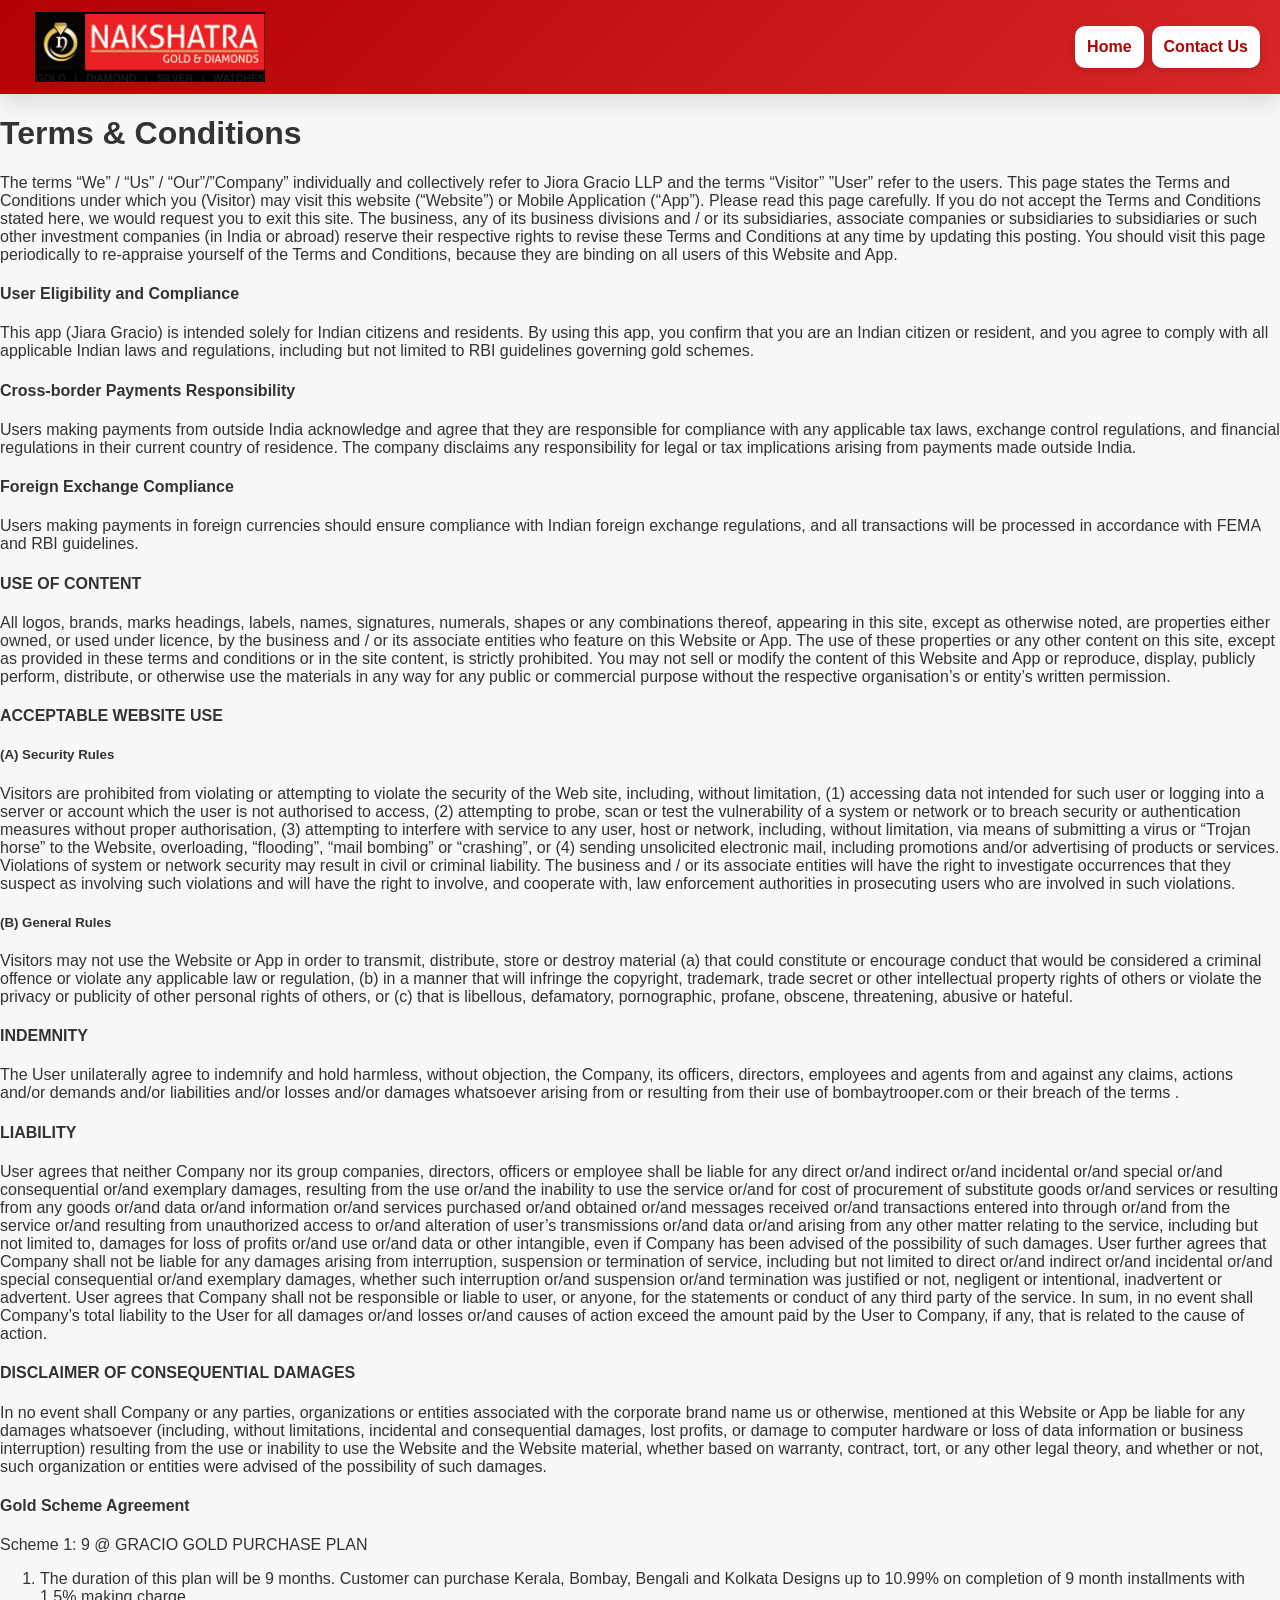
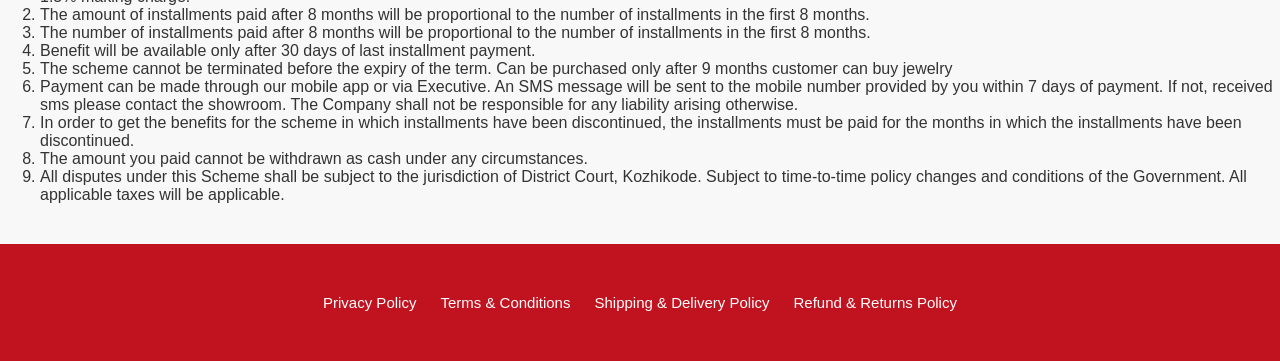
<file: terms-and-conditions.html>
<!DOCTYPE html><html><head>
<meta charset="UTF-8"><meta name="viewport" content="width=device-width, initial-scale=1">
<title>Terms & Conditions</title><link rel="stylesheet" href="assets/css/style.css"></head><body>



<!-- <div class="container"><div class="top-box">
<div class="header-row">
<div class="logo"><img src="assets/images/logo.png" alt="Company Banner"></div>
<a href="contact.html" class="contact-btn">Contact Us</a>
</div>
<div class="about">
<h1>About Us</h1>
<p>Welcome to our jewellery and gold scheme platform. We provide trusted services, quality jewellery collections, and customer-friendly gold saving plans. Replace this text later.</p>
</div>
</div></div> -->
 <div class="container">
        <div class="top-box">
            <div id="header"></div>
        </div>
    </div>



<div class="container"><div class="content"><h1>Terms & Conditions</h1>
    <p>The terms “We” / “Us” / “Our”/”Company” individually and collectively refer to Jiora Gracio LLP and the terms “Visitor” ”User” refer to the users. This page states the Terms and Conditions under which you (Visitor) may visit this website (“Website”) or Mobile Application (“App”). Please read this page carefully. If you do not accept the Terms and Conditions stated here, we would request you to exit this site. The business, any of its business divisions and / or its subsidiaries, associate companies or subsidiaries to subsidiaries or such other investment companies (in India or abroad) reserve their respective rights to revise these Terms and Conditions at any time by updating this posting. You should visit this page periodically to re-appraise yourself of the Terms and Conditions, because they are binding on all users of this Website and App.</p>    
<h4>User Eligibility and Compliance</h4>
<p>This app (Jiara Gracio) is intended solely for Indian citizens and residents. By using this app, you confirm that you are an Indian citizen or resident, and you agree to comply with all applicable Indian laws and regulations, including but not limited to RBI guidelines governing gold schemes.</p>


<h4>Cross-border Payments Responsibility</h4>
<p>Users making payments from outside India acknowledge 
    and agree that they are responsible for compliance with any applicable tax laws, exchange control regulations, and financial regulations in their current country of residence. The company disclaims any responsibility for legal or tax implications arising from payments made outside India.</p>

<h4>Foreign Exchange Compliance</h4>
<p>Users making payments in foreign currencies should ensure compliance with Indian foreign exchange regulations, and all transactions will be processed in accordance with FEMA and RBI guidelines.</p>    

<h4>USE OF CONTENT</h4>
<p>All logos, brands, marks headings, labels, names, signatures, numerals, shapes or any combinations thereof, appearing in this site, except as otherwise noted, are properties either owned, or used under licence, by the business and / or its associate entities who feature on this Website or App. The use of these properties or any other content on this site, except as provided in these terms and conditions or in the site content, is strictly prohibited. You may not sell or modify the content of this Website and App or reproduce, display, publicly perform, distribute, or otherwise use the materials in any way for any public or commercial purpose without the respective organisation’s or entity’s written permission.</p>    


<h4>ACCEPTABLE WEBSITE USE</h4>
<h5>(A) Security Rules</h5>
<p>Visitors are prohibited from violating or
     attempting to violate the security of the Web site, including, without limitation, (1) accessing data not intended for such user or logging into a server or account which the user is not authorised to access, (2) attempting to probe, scan or test the vulnerability of a system or network or to breach security or authentication measures without proper authorisation, (3) attempting to interfere with service to any user, host or network, including, without limitation, via means of submitting a virus or “Trojan horse” to the Website, overloading, “flooding”, “mail bombing” or “crashing”, or (4) sending unsolicited electronic mail, including promotions and/or advertising of products or services. Violations of system or network security may result in civil or criminal liability. The business and / or its associate entities will have the right to investigate occurrences that they suspect as involving such violations and will have the right to involve, and cooperate with, law enforcement authorities in prosecuting users who are involved in such violations.</p>
 <h5>(B) General Rules</h5>
 <p>Visitors may not use the Website or App in order to transmit, distribute, store or destroy material (a) that could constitute or encourage conduct that would be considered a criminal offence or violate any applicable law or regulation, (b) in a manner that will infringe the copyright, trademark, trade secret or other intellectual property rights of others or violate the privacy or publicity of other personal rights of others, or (c) that is libellous, defamatory, pornographic, profane, obscene, threatening, abusive or hateful.</p>
 


<h4>INDEMNITY</h4>
<p>The User unilaterally agree to indemnify and hold harmless, without objection, the Company, its officers, directors, employees and agents from and against any claims, actions and/or demands and/or liabilities and/or losses and/or damages whatsoever arising from or resulting from their use of bombaytrooper.com or their breach of the terms .</p>

<h4>LIABILITY</h4>
<p>User agrees that neither Company nor its group companies, directors, officers or employee shall be liable for any direct or/and indirect or/and incidental or/and special or/and consequential or/and exemplary damages, resulting from the use or/and the inability to use the service or/and for cost of procurement of substitute goods or/and services or resulting from any goods or/and data or/and information or/and services purchased or/and obtained or/and messages received or/and transactions entered into through or/and from the service or/and resulting from unauthorized access to or/and alteration of user’s transmissions or/and data or/and arising from any other matter relating to the service, including but not limited to, damages for loss of profits or/and use or/and data or other intangible, even if Company has been advised of the possibility of such damages. User further agrees that Company shall not be liable for any damages arising from interruption, suspension or termination of service, including but not limited to direct or/and indirect or/and incidental or/and special consequential or/and exemplary damages, whether such interruption or/and suspension or/and termination was justified or not, negligent or intentional, inadvertent or advertent. User agrees that Company shall not be responsible or liable to user, or anyone, for the statements or conduct of any third party of the service. In sum, in no event shall Company’s total liability to the User for all damages or/and losses or/and causes of action exceed the amount paid by the User to Company, if any, that is related to the cause of action.</p>

<h4>DISCLAIMER OF CONSEQUENTIAL DAMAGES</h4>
<p>In no event shall Company or any parties, organizations or entities associated with the corporate brand name us or otherwise, mentioned at this Website or App be liable for any damages whatsoever (including, without limitations, incidental and consequential damages, lost profits, or damage to computer hardware or loss of data information or business interruption) resulting from the use or inability to use the Website and the Website material, whether based on warranty, contract, tort, or any other legal theory, and whether or not, such organization or entities were advised of the possibility of such damages.</p>

<h4>Gold Scheme Agreement</h4>
<p>Scheme 1: 9 @ GRACIO GOLD PURCHASE PLAN</p>
<ol>
    <li>The duration of this plan will be 9 months. Customer can purchase Kerala, Bombay, Bengali and Kolkata Designs up to 10.99% on completion of 9 month installments with 1.5% making charge.</li>
    <li>The amount of installments paid after 8 months will be proportional to the number of installments in the first 8 months.</li>
    <li>The number of installments paid after 8 months will be proportional to the number of installments in the first 8 months.</li>
    <li>Benefit will be available only after 30 days of last installment payment.</li>
    <li>The scheme cannot be terminated before the expiry of the term. Can be purchased only after 9 months customer can buy jewelry</li>
    <li>Payment can be made through our mobile app or via Executive. An SMS message will be sent to the mobile number provided by you within 7 days of payment. If not, received sms please contact the showroom. The Company shall not be responsible for any liability arising otherwise.</li>
    <li>In order to get the benefits for the scheme in which installments have been discontinued, the installments must be paid for the months in which the installments have been discontinued.</li>
    <li>The amount you paid cannot be withdrawn as cash under any circumstances.</li>
    <li>All disputes under this Scheme shall be subject to the jurisdiction of District Court, Kozhikode. Subject to time-to-time policy changes and conditions of the Government. All applicable taxes will be applicable.</li>
</ol>

</div></div>

<footer><div class="container"><div class="footer-links">
<a href="privacy-policy.html">Privacy Policy</a>
<a href="terms-and-conditions.html">Terms & Conditions</a>
<a href="shipping-policy.html">Shipping & Delivery Policy</a>
<a href="refund-policy.html">Refund & Returns Policy</a>
</div></div></footer>

 <script>
        fetch('components/header.html')
        .then(response => response.text())
        .then(data => {
            document.getElementById('header').innerHTML = data;
        });
    </script>

</body></html>
</file>
<file: assets/css/style.css>
*{
    box-sizing:border-box;
}

body{
    margin:0;
    font-family:Arial,sans-serif;
    background:#f8f8f8;
    color:#333;
}

.container{
    width:100%;
}

/* ================= HEADER ================= */

.top-box{
    background:linear-gradient(135deg,#b30000,#d62828);
    box-shadow:0 8px 20px rgba(0,0,0,.12);
    color:white;
}

.header-row{
    display:flex;
    align-items:center;
    justify-content:space-between;
    padding:12px 20px;
    gap:12px;
}

.logo img{
    width:260px;
    height:70px;
    object-fit:contain;
    display:block;
}

.header-buttons{
    display:flex;
    align-items:center;
    /* gap:8px; */
    gap:8px;
}

.home-btn,
.contact-btn{
    background:#fff;
    color:#b30000;
    /* padding:12px 18px; */
    padding:12px 12px;
    text-decoration:none;
    border-radius:10px;
    font-weight:600;
    box-shadow:0 2px 8px rgba(0,0,0,.15);
    transition:.2s;
    white-space:nowrap;
}

.home-btn:hover,
.contact-btn:hover{
    transform:translateY(-2px);
}

/* ================= HERO IMAGE ================= */

.hero-image{
    width:100%;
    height:auto;
    max-height:calc(100vh - 80px);
    object-fit:cover;
    display:block;
    margin:auto;
}

/* ================= SITE CONTENT ================= */

.site-content-box{
    background:#fff;
    padding:35px 40px;
    border-radius:18px;
    box-shadow:0 3px 10px rgba(0,0,0,.08);
    margin:25px auto;
    max-width:1150px;
    width:100%;
    text-align:center;
    line-height:1.8;
}

.site-content-box h2{
    color:#b30000;
    margin-bottom:12px;
    font-size:30px;
}

.site-content-box p{
    max-width:800px;
    margin:auto;
    font-size:17px;
}

/* ================= PRODUCTS ================= */

.products{
    padding:20px 0 40px;
}

.products h2{
    text-align:center;
    color:#C1121F;
    margin-bottom:25px;
}

.grid{
    display:grid;
    grid-template-columns:repeat(auto-fit,minmax(250px,1fr));
    gap:40px;
    padding:20px 40px;
}

.card{
    background:#fff;
    border-radius:14px;
    overflow:hidden;
    box-shadow:0 2px 8px rgba(0,0,0,.08);
}

.card img{
    width:100%;
    height:300px;
    object-fit:cover;
}

.card h3,
.card p{
    padding:0 16px;
}

/* ================= ABOUT SECTION ================= */

.about-section{
    padding:80px 8%;
    background:#fff;
}

.about-container{
    display:flex;
    align-items:center;
    justify-content:space-between;
    gap:60px;
    flex-wrap:wrap;
}

.about-content{
    flex:1;
    min-width:320px;
}

.about-content h2{
    font-size:2rem;
    line-height:1.3;
    color:#111;
    margin-bottom:20px;
    font-weight:600;
}

.about-content p{
    font-size:1.05rem;
    line-height:1.9;
    color:#555;
    margin-bottom:18px;
}

.about-image{
    flex:1;
    min-width:320px;
    text-align:center;
}

.about-image img{
    width:100%;
    max-width:500px;
    height:450px;
    object-fit:contain;
    border-radius:20px;
}

/* ================= TESTIMONIAL ================= */

.customer-section{
    padding:70px 20px;
    text-align:center;
}

.section-title{
    font-size:2.2rem;
    color:#b30000;
    margin-bottom:10px;
}

.section-subtitle{
    color:#555;
    font-size:1rem;
    margin-bottom:50px;
}

.testimonial-wrapper{
    display:flex;
    gap:25px;
    justify-content:center;
    flex-wrap:wrap;
}

.testimonial-card{
    background:#fff;
    width:320px;
    padding:30px 25px;
    border-radius:20px;
    box-shadow:0 8px 25px rgba(0,0,0,.08);
    transition:.3s ease;
}

.testimonial-card:hover{
    transform:translateY(-8px);
}

.customer-img{
    width:90px;
    height:90px;
    border-radius:50%;
    object-fit:cover;
    margin-bottom:15px;
    border:4px solid #d4af37;
}

.testimonial-card h3{
    margin:10px 0 5px;
    color:#222;
}

.stars{
    color:#d4af37;
    font-size:1.2rem;
    margin-bottom:15px;
}

.quote{
    color:#555;
    font-size:0.95rem;
    line-height:1.7;
    font-style:italic;
}

/* ================= FOOTER ================= */

footer{
    background:#C1121F;
    padding:40px 25px;
    margin-top:40px;
}

.footer-links{
    display:flex;
    justify-content:center;
    gap:24px;
    flex-wrap:wrap;
    padding:10px 0;
}

.footer-links a{
    color:#fff;
    text-decoration:none;
    font-size:15px;
}

/* ================= MOBILE ================= */

@media(max-width:768px){

    .header-row{
        flex-direction:row;
        justify-content:space-between;
        align-items:center;
        flex-wrap:nowrap;
        padding:8px 10px;
        gap:6px;
    }

    .logo img{
        width:110px;
        height:auto;
    }

    .header-buttons{
        gap:5px;
        flex-shrink:0;
    }

    .home-btn,
    .contact-btn{
        padding:6px 8px;
        font-size:11px;
        border-radius:6px;
    }

    .hero-image{
        width:100%;
        height:auto;
        max-height:none;
        object-fit:contain;
    }

    .grid{
        padding:20px;
        gap:25px;
    }

    .about-section{
        padding:50px 20px;
    }

    .about-content h2{
        font-size:1.6rem;
    }

    .about-image img{
        height:auto;
        max-height:350px;
    }

    .section-title{
        font-size:1.8rem;
    }

    .testimonial-card{
        width:100%;
        max-width:340px;
    }
}
</file>
